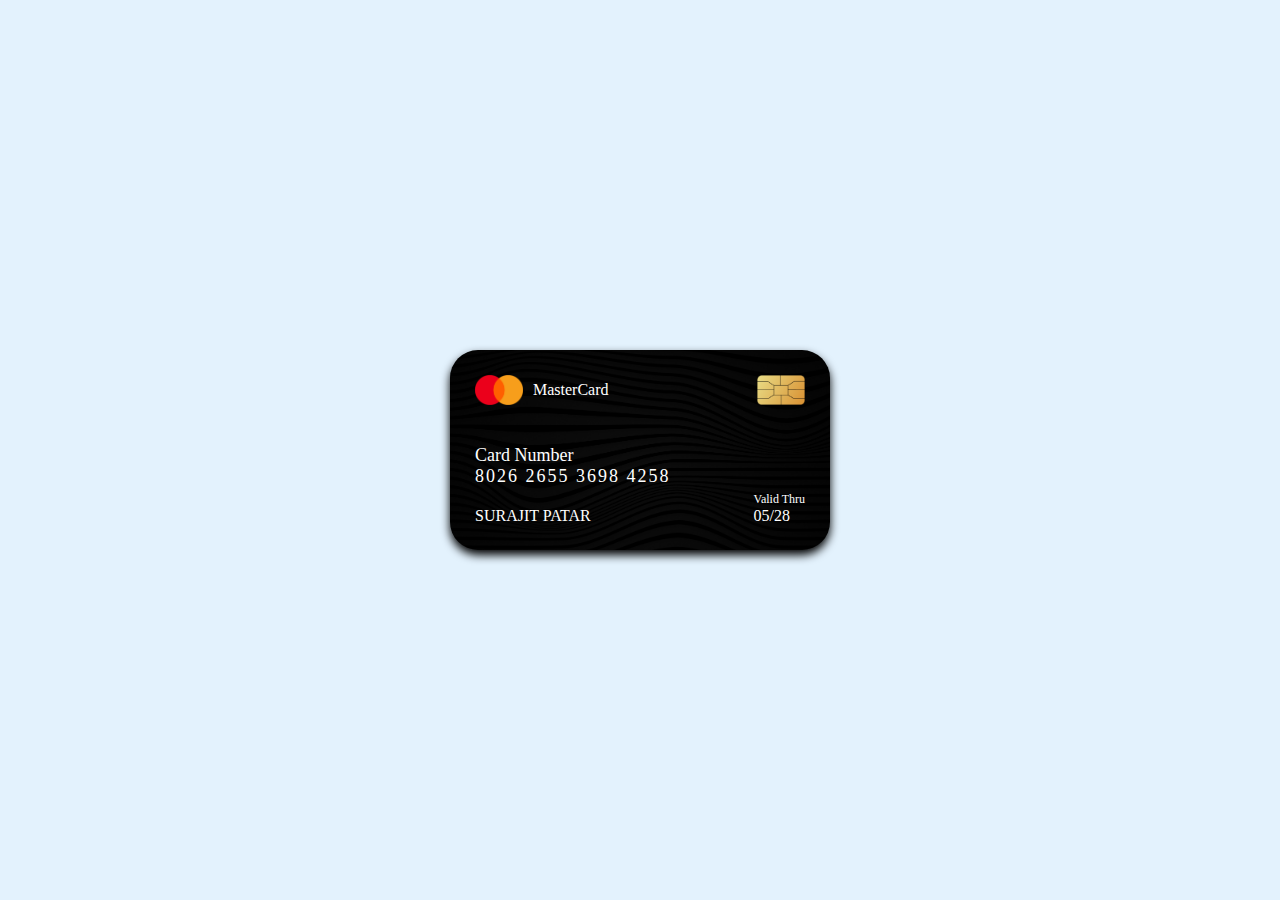
<file: Credit-Card/index.html>
<!DOCTYPE html>
<html lang="en">
<head>
    <meta charset="UTF-8">
    <meta name="viewport" content="width=device-width, initial-scale=1.0">
    <title>Document</title>
    <link rel="stylesheet" href="style.css">
</head>
<body>
    <div class="container">
        <header>
            <span class="logo">
                <img src="images/logo.png" alt="master">
                <h5>MasterCard</h5>
            </span>
            <img src="images/chip.png" alt="chip" class="chip">
        </header>
        <div class="section">
            <div class="nn">
                <h6>Card Number</h6>
                <h5 class="number">8026 2655 3698 4258</h5>
                <h5 class="name">SURAJIT PATAR</h5>
            </div>
            <div class="val">
                <h6>Valid Thru</h6>
                <h5>05/28</h5>
            </div>
        </div>
    </div>
</body>
</html>
</file>
<file: Credit-Card/style.css>
*{
    margin: 0;
    padding: 0;
    box-sizing: border-box;
}
body{
    min-height: 100vh;
    display: flex;
    align-items: center;
    justify-content: center;
    background: #e3f2fd;
    /* align-items: center; */
}
.container{
    background: url(images/bg.png);
    background-size: cover;
    position: relative;
    background-color: #fff;
    padding: 25px;
    border-radius: 28px;
    max-width: 380px;
    width: 100%;
    box-shadow: 0 5px 10px rgb(0, 0, 0.1);
}
header, .logo{
    display: flex;
    align-items: center;
    justify-content: space-between;
}
h5{
    color: white;
    font-size: 16px;
    font-weight: 400;
}
.logo img{
    width: 48px;
    margin: 0px 10px 0px 0px;
}
.chip{
    width: 48px;
    
}
h6{
    color: white;
    font-size: 12px;
    font-weight: 400;
    /* font-size: 18px; */
}
.section{
    margin: 40px 0px 0px 0px;
    display: flex;
    justify-content: space-between;
    align-items: flex-end;
}
h5.number{
    letter-spacing: 2px;
    font-size: 18px;
}
.nn h6{
    font-size: 18px;
}
h5.name{
    margin-top: 20px;
}
</file>
